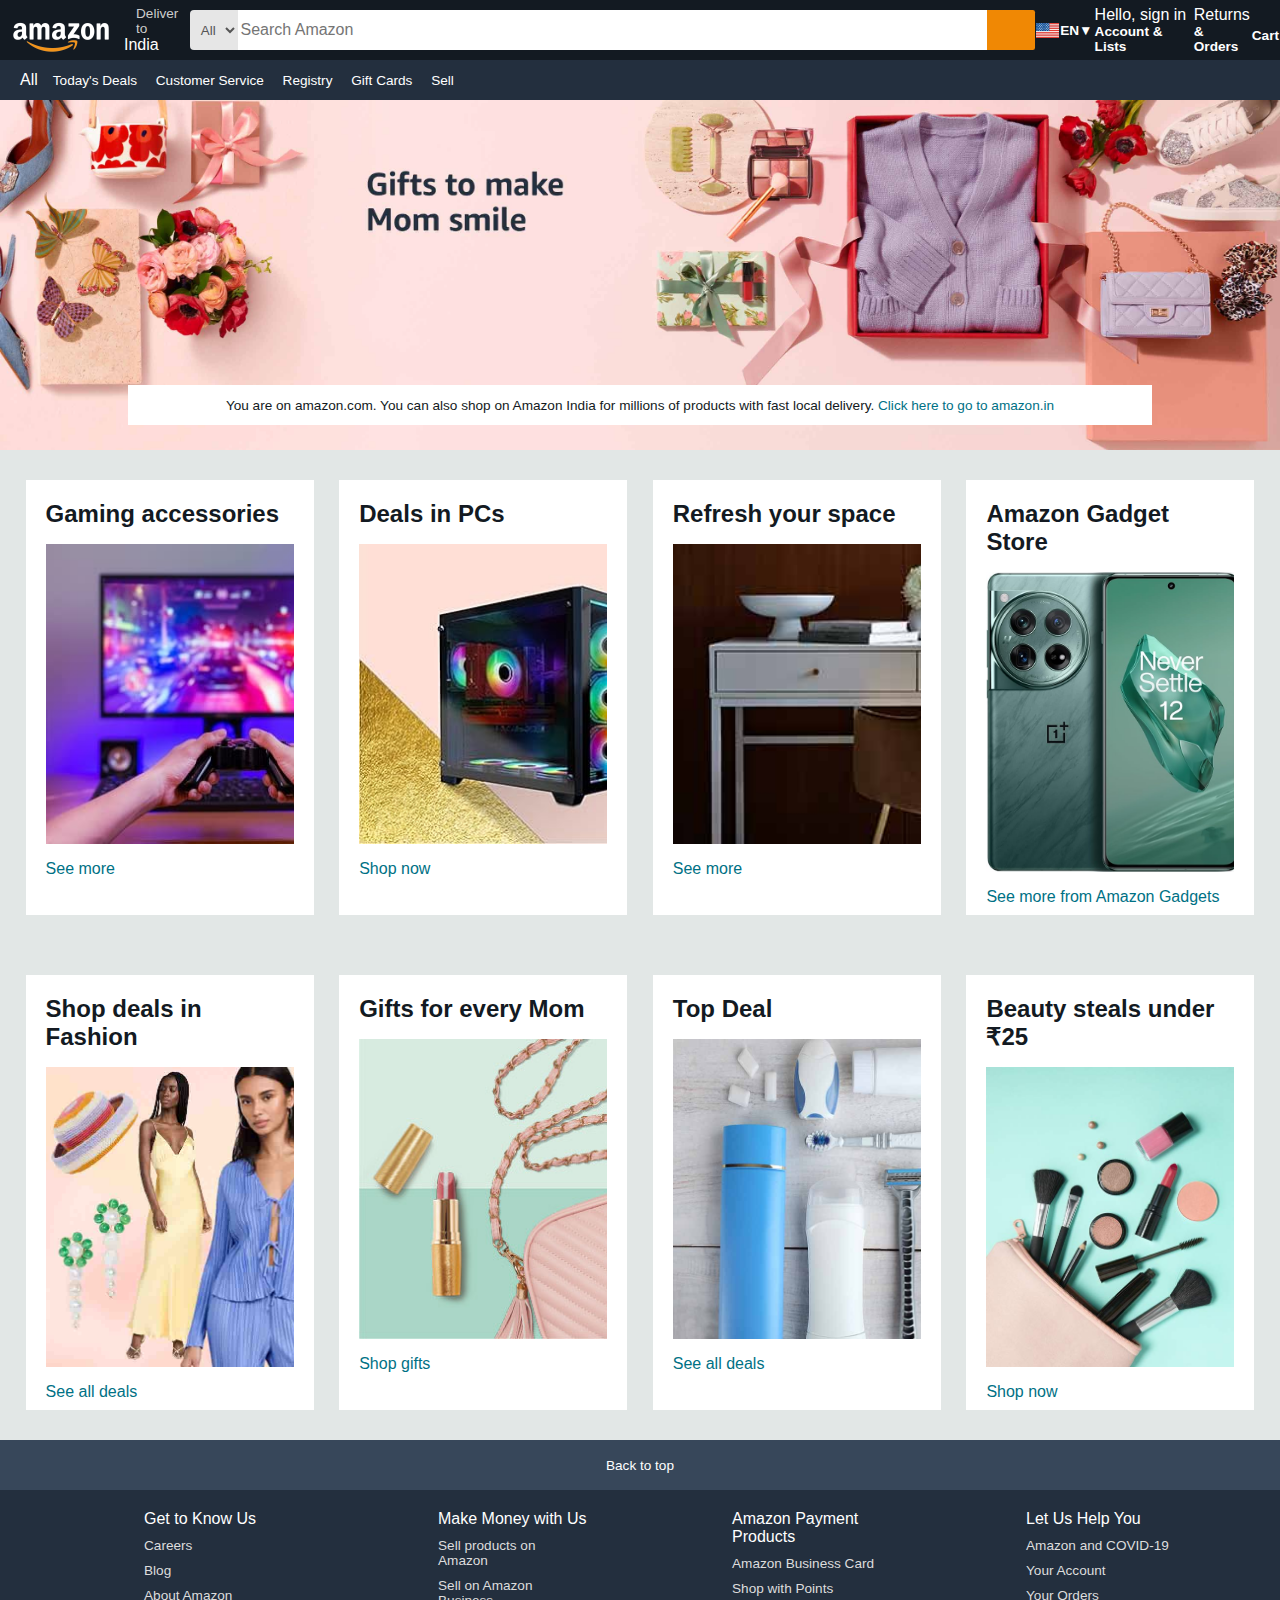
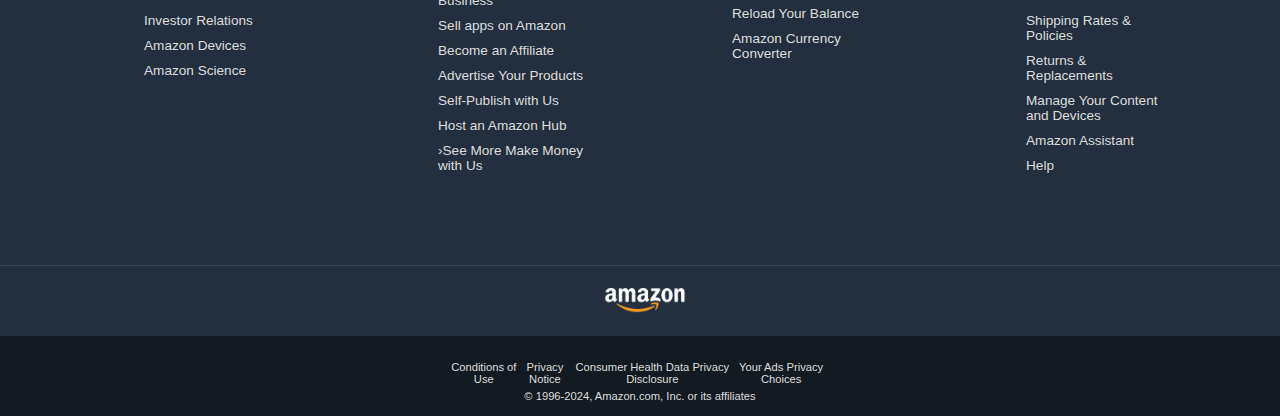
<file: index.htm>
<!DOCTYPE html>
<html lang="en">
<head>
    <meta charset="UTF-8">
    <meta name="viewport" content="width=device-width, initial-scale=1.0">
    <title>Amazon.com. Spend less. Smile more.</title>
    <link rel="stylesheet" href="https://cdnjs.cloudflare.com/ajax/libs/font-awesome/6.5.2/css/all.min.css" integrity="sha512-SnH5WK+bZxgPHs44uWIX+LLJAJ9/2PkPKZ5QiAj6Ta86w+fsb2TkcmfRyVX3pBnMFcV7oQPJkl9QevSCWr3W6A==" crossorigin="anonymous" referrerpolicy="no-referrer" />
    <link rel="stylesheet" href="styles/index.css">
</head>
<body>
    <header>
        <div class="navbar">

            <div class="nav-logo">
                <div class="logo1 border"></div>
            </div>

            <div class="nav-address border">
                <p class="add-first">Deliver to</p>
                <div class="add-icon">
                    <i class="fa-solid fa-location-dot"></i>
                    <p class="add-second">India</p>
                </div>
            </div>

            <div class="nav-search">
                <select class="search-category">
                    <option>All</option>
                </select>
                <input placeholder="Search Amazon" class="search-input">
                <div class="search-icon">
                    <i class="fa-solid fa-magnifying-glass"></i>
                </div>
            </div>

            <div class="nav-region border">
                <div class="flag"></div>
                <p class="nav-second">EN▼</p>
            </div>

            <div class="nav-signin border">
                <p><span>Hello, sign in</span></p>
                <p class="nav-second">Account & Lists</p>
            </div>

            <div class="nav-return border">
                <p><span>Returns</span></p>
                <p class="nav-second">& Orders</p>
            </div>

            <div class="nav-cart border">
                <i class="fa-solid fa-cart-shopping"></i>
                Cart
            </div>

        </div>

        <div class="panel">

            <div class="panel-all">
                <i class="fa-solid fa-bars"></i>
                All
            </div>

            <div class="panel-ops">
                <p>Today's Deals</p>
                <P>Customer Service</P>
                <P>Registry</P>
                <P>Gift Cards</P>
                <P>Sell</P>
            </div>

        </div>
    </header>
    
    <div class="hero-section">

        <div class="hero-msg">
            <p>You are on amazon.com. You can also shop on Amazon India for millions of products with fast local delivery. <a>Click here to go to amazon.in</a></p>
        </div>

    </div>

    <div class="shop-section">

        <div class="box">
            <div class="box-content">
                <h2>Gaming accessories</h2>
                <div class="box-image" style="background-image: url('images/box1_image.jpg');"></div>
                <p>See more</p>
            </div>
        </div>

        <div class="box">
            <div class="box-content">
                <h2>Deals in PCs</h2>
                <div class="box-image" style="background-image: url('images/box2_image.jpg');"></div>
                <p>Shop now</p>
            </div>
        </div>

        <div class="box">
            <div class="box-content">
                <h2>Refresh your space</h2>
                <div class="box-image" style="background-image: url('images/box3_image.jpg');"></div>
                <p>See more</p>
            </div>
        </div>

        <div class="box">
            <div class="box-content">
                <h2>Amazon Gadget Store</h2>
                <div class="box-image" style="background-image: url('images/box4_image.jpg');"></div>
                <p>See more from Amazon Gadgets</p>
            </div>
        </div>

        <div class="box">
            <div class="box-content">
                <h2>Shop deals in Fashion</h2>
                <div class="box-image" style="background-image: url('images/box5_image.jpg');"></div>
                <p>See all deals</p>
            </div>
        </div>

        <div class="box">
            <div class="box-content">
                <h2>Gifts for every Mom</h2>
                <div class="box-image" style="background-image: url('images/box6_image.jpg');"></div>
                <p>Shop gifts</p>
            </div>
        </div>

        <div class="box">
            <div class="box-content">
                <h2>Top Deal</h2>
                <div class="box-image" style="background-image: url('images/box7_image.jpg');"></div>
                <p>See all deals</p>
            </div>
        </div>

        <div class="box">
            <div class="box-content">
                <h2>Beauty steals under ₹25</h2>
                <div class="box-image" style="background-image: url('images/box8_image.jpg');"></div>
                <p>Shop now</p>
            </div>
        </div>

    </div>

    <footer>
        <div class="foot-panel1">
            Back to top
        </div>

        <div class="foot-panel2">
            <ul>
                <p>Get to Know Us</p>
                <a>Careers</a>
                <a>Blog</a>
                <a>About Amazon</a>
                <a>Investor Relations</a>
                <a>Amazon Devices</a>
                <a>Amazon Science</a>
            </ul>
            <ul>
                <p>Make Money with Us</p>
                <a>Sell products on Amazon</a>
                <a>Sell on Amazon Business</a>
                <a>Sell apps on Amazon</a>
                <a>Become an Affiliate</a>
                <a>Advertise Your Products</a>
                <a>Self-Publish with Us</a>
                <a>Host an Amazon Hub</a>
                <a>›See More Make Money with Us</a>
            </ul>
            <ul>
                <p>Amazon Payment Products</p>
                <a>Amazon Business Card</a>
                <a>Shop with Points</a>
                <a>Reload Your Balance</a>
                <a>Amazon Currency Converter</a>
            </ul>
            <ul>
                <p>Let Us Help You</p>
                <a>Amazon and COVID-19</a>
                <a>Your Account</a>
                <a>Your Orders</a>
                <a>Shipping Rates & Policies</a>
                <a>Returns & Replacements</a>
                <a>Manage Your Content and Devices</a>
                <a>Amazon Assistant</a>
                <a>Help</a>
            </ul>
        </div>

        <div class="foot-panel3">
            <div class="logo2"></div>
        </div>

        <div class="foot-panel4">
            <div class="pages">
                <a>Conditions of Use</a>
                <a>Privacy Notice</a>
                <a>Consumer Health Data Privacy Disclosure</a>
                <a>Your Ads Privacy Choices</a>
            </div>

            <div class="copyright">
                © 1996-2024, Amazon.com, Inc. or its affiliates
            </div>
        </div>
    </footer>
</body>
</html>
</file>
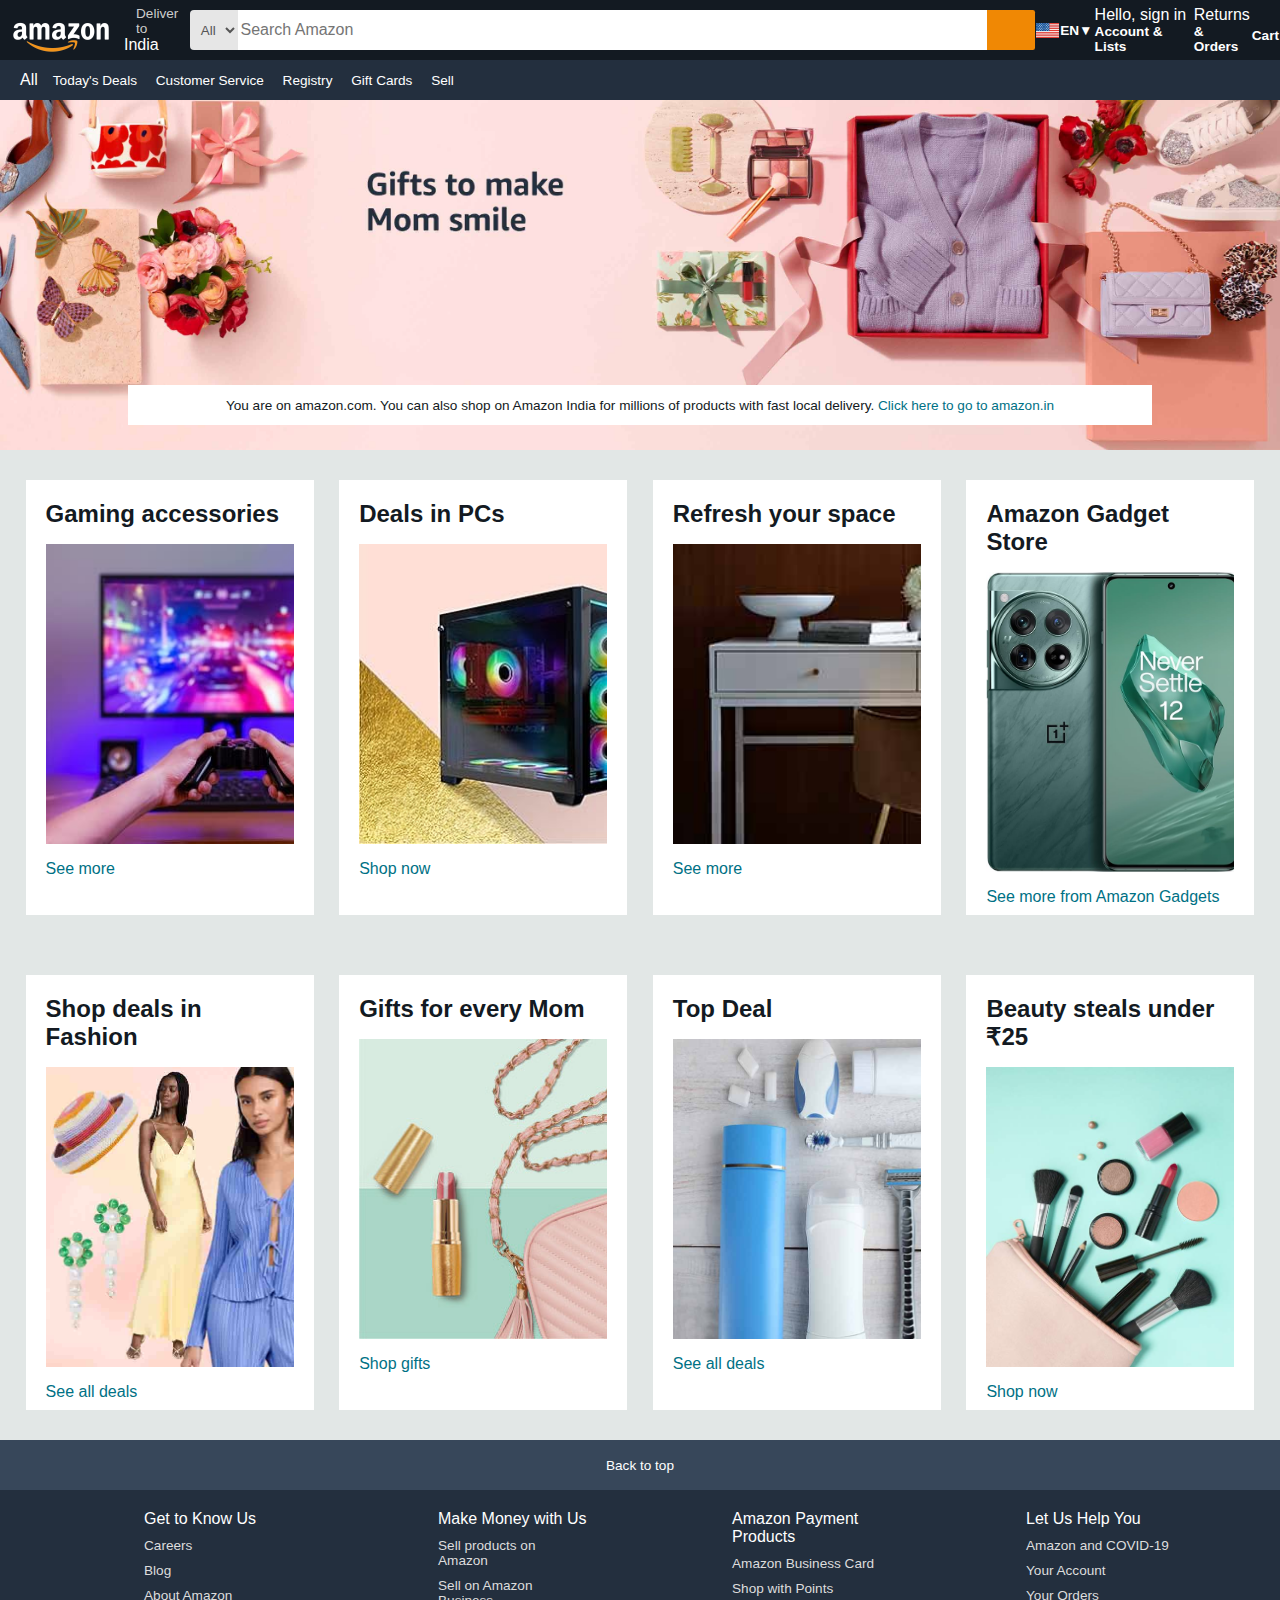
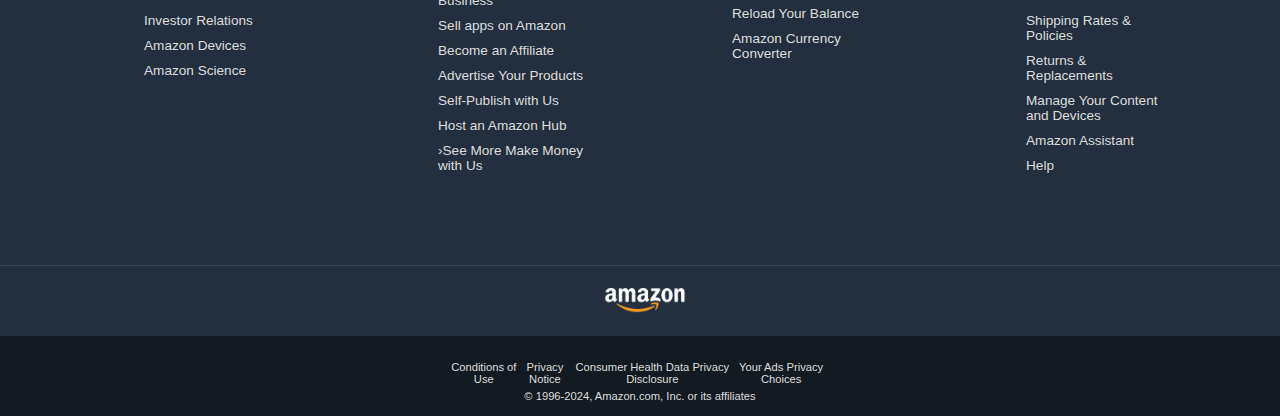
<file: amazon.htm>
<!DOCTYPE html>
<html lang="en">
<head>
    <meta charset="UTF-8">
    <meta name="viewport" content="width=device-width, initial-scale=1.0">
    <title>Amazon</title>
    <link rel="stylesheet" href="https://cdnjs.cloudflare.com/ajax/libs/font-awesome/6.5.2/css/all.min.css" integrity="sha512-SnH5WK+bZxgPHs44uWIX+LLJAJ9/2PkPKZ5QiAj6Ta86w+fsb2TkcmfRyVX3pBnMFcV7oQPJkl9QevSCWr3W6A==" crossorigin="anonymous" referrerpolicy="no-referrer" />
    <link rel="stylesheet" href="styles/amazon.css">
</head>
<body>
    <header>
        <div class="navbar">

            <div class="nav-logo">
                <div class="logo1 border"></div>
            </div>

            <div class="nav-address border">
                <p class="add-first">Deliver to</p>
                <div class="add-icon">
                    <i class="fa-solid fa-location-dot"></i>
                    <p class="add-second">India</p>
                </div>
            </div>

            <div class="nav-search">
                <select class="search-category">
                    <option>All</option>
                </select>
                <input placeholder="Search Amazon" class="search-input">
                <div class="search-icon">
                    <i class="fa-solid fa-magnifying-glass"></i>
                </div>
            </div>

            <div class="nav-region border">
                <div class="flag"></div>
                <p class="nav-second">EN▼</p>
            </div>

            <div class="nav-signin border">
                <p><span>Hello, sign in</span></p>
                <p class="nav-second">Account & Lists</p>
            </div>

            <div class="nav-return border">
                <p><span>Returns</span></p>
                <p class="nav-second">& Orders</p>
            </div>

            <div class="nav-cart border">
                <i class="fa-solid fa-cart-shopping"></i>
                Cart
            </div>

        </div>

        <div class="panel">

            <div class="panel-all">
                <i class="fa-solid fa-bars"></i>
                All
            </div>

            <div class="panel-ops">
                <p>Today's Deals</p>
                <P>Customer Service</P>
                <P>Registry</P>
                <P>Gift Cards</P>
                <P>Sell</P>
            </div>

        </div>
    </header>
    
    <div class="hero-section">

        <div class="hero-msg">
            <p>You are on amazon.com. You can also shop on Amazon India for millions of products with fast local delivery. <a>Click here to go to amazon.in</a></p>
        </div>

    </div>

    <div class="shop-section">

        <div class="box">
            <div class="box-content">
                <h2>Gaming accessories</h2>
                <div class="box-image" style="background-image: url('images/box1_image.jpg');"></div>
                <p>See more</p>
            </div>
        </div>

        <div class="box">
            <div class="box-content">
                <h2>Deals in PCs</h2>
                <div class="box-image" style="background-image: url('images/box2_image.jpg');"></div>
                <p>Shop now</p>
            </div>
        </div>

        <div class="box">
            <div class="box-content">
                <h2>Refresh your space</h2>
                <div class="box-image" style="background-image: url('images/box3_image.jpg');"></div>
                <p>See more</p>
            </div>
        </div>

        <div class="box">
            <div class="box-content">
                <h2>Amazon Gadget Store</h2>
                <div class="box-image" style="background-image: url('images/box4_image.jpg');"></div>
                <p>See more from Amazon Gadgets</p>
            </div>
        </div>

        <div class="box">
            <div class="box-content">
                <h2>Shop deals in Fashion</h2>
                <div class="box-image" style="background-image: url('images/box5_image.jpg');"></div>
                <p>See all deals</p>
            </div>
        </div>

        <div class="box">
            <div class="box-content">
                <h2>Gifts for every Mom</h2>
                <div class="box-image" style="background-image: url('images/box6_image.jpg');"></div>
                <p>Shop gifts</p>
            </div>
        </div>

        <div class="box">
            <div class="box-content">
                <h2>Top Deal</h2>
                <div class="box-image" style="background-image: url('images/box7_image.jpg');"></div>
                <p>See all deals</p>
            </div>
        </div>

        <div class="box">
            <div class="box-content">
                <h2>Beauty steals under ₹25</h2>
                <div class="box-image" style="background-image: url('images/box8_image.jpg');"></div>
                <p>Shop now</p>
            </div>
        </div>

    </div>

    <footer>
        <div class="foot-panel1">
            Back to top
        </div>

        <div class="foot-panel2">
            <ul>
                <p>Get to Know Us</p>
                <a>Careers</a>
                <a>Blog</a>
                <a>About Amazon</a>
                <a>Investor Relations</a>
                <a>Amazon Devices</a>
                <a>Amazon Science</a>
            </ul>
            <ul>
                <p>Make Money with Us</p>
                <a>Sell products on Amazon</a>
                <a>Sell on Amazon Business</a>
                <a>Sell apps on Amazon</a>
                <a>Become an Affiliate</a>
                <a>Advertise Your Products</a>
                <a>Self-Publish with Us</a>
                <a>Host an Amazon Hub</a>
                <a>›See More Make Money with Us</a>
            </ul>
            <ul>
                <p>Amazon Payment Products</p>
                <a>Amazon Business Card</a>
                <a>Shop with Points</a>
                <a>Reload Your Balance</a>
                <a>Amazon Currency Converter</a>
            </ul>
            <ul>
                <p>Let Us Help You</p>
                <a>Amazon and COVID-19</a>
                <a>Your Account</a>
                <a>Your Orders</a>
                <a>Shipping Rates & Policies</a>
                <a>Returns & Replacements</a>
                <a>Manage Your Content and Devices</a>
                <a>Amazon Assistant</a>
                <a>Help</a>
            </ul>
        </div>

        <div class="foot-panel3">
            <div class="logo2"></div>
        </div>

        <div class="foot-panel4">
            <div class="pages">
                <a>Conditions of Use</a>
                <a>Privacy Notice</a>
                <a>Consumer Health Data Privacy Disclosure</a>
                <a>Your Ads Privacy Choices</a>
            </div>

            <div class="copyright">
                © 1996-2024, Amazon.com, Inc. or its affiliates
            </div>
        </div>
    </footer>
</body>
</html>
</file>
<file: styles/index.css>
* {
    margin: 0;
    font-family: Arial;
    border: border-box;
}

.navbar {
    height: 60px;
    background-color: #131A22;
    color: #FFFFFF;
    display: flex;
    align-items: center;
    justify-content: space-evenly;
}

.nav-logo {
    height: 50px;
    width: 120px;
}

.logo1 {
    background-image: url("../images/amazon_logo.png");
    background-size: cover;
    height: 50px;
    width: 120px;
}

.border {
    border: 1.5px solid transparent;
}

.border:hover {
    border: 1.5px solid #FFFFFF;
}

/** box 2 **/
.add-first {
    color: #cccccc;
    font-size: 0.85rem;
    margin-left: 15px;
}

.add-second {
    font-size: 1rem;
    margin-left: 3px;
}

.add-icon {
    display: flex;
    align-items: center;
}

/**  box3 **/
.nav-search {
    display: flex;
    justify-content: space-evenly;
    width:900px;
    height: 40px;
    border-radius: 4px;
}

.search-category {
    width: 55px;
    background-color: #e6e6e6;
    color: #555555;
    text-align: center;
    border-top-left-radius: 4px;
    border-bottom-left-radius: 4px;
    border: none;
    font-weight: 100;
}

.search-input {
    width: 100%;
    font-size: 1rem;
    border: none;
}

.search-icon {
    width: 55px;
    display: flex;
    justify-content: center;
    align-items: center;
    font-size: 1.2rem;
    background-color: #F08804;
    border-top-right-radius: 2.2px;
    border-bottom-right-radius: 2.2px;
    color: #131A22;
}

.nav-search:hover {
    border: 2px solid #F08804;
}

/** box4 **/
.nav-region {
    height: 50px;
    width: 60px;
    display: flex;
    justify-content: space-between;
    align-items: center;
}

.flag {
    background-image: url("../images/region.jpeg");
    background-size: cover;
    height: 15px;
    width: 22.5px;
}

/** box5 **/
span {
    font: 0.7rem;
}

.nav-second {
    font-size: 0.85rem;
    font-weight: 700;
}

/** box7 **/
.nav-cart i {
    font-size: 30px;
}

.nav-cart {
    font-size: 0.85rem;
    font-weight: 700;
}

/** Panel **/
.panel {
    height: 40px;
    padding-left: 20px;
    background-color: #232F3E;
    display: flex;
    color: #FFFFFF;
    align-items: center;
    justify-content: left;
}

.panel-ops p {
    display: inline;
    margin-left: 15px;
}

.panel-ops {
    width: 70%;
    font-size: 0.85rem;
}

/** hero section**/
.hero-section {
    background-image: url("../images/hero_image.jpg");
    background-size: cover;
    height: 350px;
    display: flex;
    justify-content: center;
    align-items: flex-end;
}

.hero-msg {
    background-color: #FFFFFF;
    color: #131A22;
    height: 40px;
    display: flex;
    align-items: center;
    justify-content: center;
    font-size: 0.85rem;
    width: 80%;
    margin-bottom: 25px;
}

.hero-msg a {
    color: #007185;
}

/** shop section **/
.shop-section {
    display: flex;
    flex-wrap: wrap;
    justify-content: space-evenly;
    background-color: #e2e7e6;
}

.box {
    height: 400px;
    width: 22.5%;
    background-color: #FFFFFF;
    padding: 20px 0px 15px;
    margin-top: 30px;
    margin-bottom: 30px;
}

.box-image {
    height: 300px;
    background-size: cover;
    margin-top: 1rem;
    margin-bottom: 1rem;
}

.box-content {
    margin-left: 1.25rem;
    margin-right: 1.25rem;
    color: #131A22;
}

.box-content p {
    color: #007185;
}

/** footer **/
.footer {
    margin-top: 15px;
}

.foot-panel1 {
    background-color: #37475A;
    color: #FFFFFF;
    height: 50px;
    display: flex;
    justify-content: center;
    align-items: center;
    font-size: 0.85rem;
}

.foot-panel2 {
    background-color: #232F3E;
    color: #FFFFFF;
    height: 375px;
    display: flex;
    justify-content: space-evenly;
}

ul {
    margin-top: 20px;
    width: 150px;
}

ul a {
    display: block;
    font-size: 0.85rem;
    margin-top: 10px;
    color: #DDDDDD;
}

.foot-panel3 {
    background-color: #232F3E;
    color: #FFFFFF;
    border-top: 1px solid #3a4553;
    height: 70px;
    display: flex;
    justify-content: center;
    align-items: center;
}

.logo2 {
    background-image: url("../images/amazon_logo.png");
    position: center;
    background-size: cover;
    height: 54px;
    width: 91px;
}

.foot-panel4 {
    background-color: #131A22;
    color: #DDDDDD;
    height: 80px;
    font-size: 0.7rem;
    text-align: center;
}

.pages {
    padding-top: 25px;
    margin-left: 450px;
    margin-right: 450px;
    display: flex;
    justify-content: space-evenly;
}

.copyright {
    padding-top: 5px;
}
</file>
<file: styles/amazon.css>
* {
    margin: 0;
    font-family: Arial;
    border: border-box;
}

.navbar {
    height: 60px;
    background-color: #131A22;
    color: #FFFFFF;
    display: flex;
    align-items: center;
    justify-content: space-evenly;
}

.nav-logo {
    height: 50px;
    width: 120px;
}

.logo1 {
    background-image: url("../images/amazon_logo.png");
    background-size: cover;
    height: 50px;
    width: 120px;
}

.border {
    border: 1.5px solid transparent;
}

.border:hover {
    border: 1.5px solid #FFFFFF;
}

/** box 2 **/
.add-first {
    color: #cccccc;
    font-size: 0.85rem;
    margin-left: 15px;
}

.add-second {
    font-size: 1rem;
    margin-left: 3px;
}

.add-icon {
    display: flex;
    align-items: center;
}

/**  box3 **/
.nav-search {
    display: flex;
    justify-content: space-evenly;
    width:900px;
    height: 40px;
    border-radius: 4px;
}

.search-category {
    width: 55px;
    background-color: #e6e6e6;
    color: #555555;
    text-align: center;
    border-top-left-radius: 4px;
    border-bottom-left-radius: 4px;
    border: none;
    font-weight: 100;
}

.search-input {
    width: 100%;
    font-size: 1rem;
    border: none;
}

.search-icon {
    width: 55px;
    display: flex;
    justify-content: center;
    align-items: center;
    font-size: 1.2rem;
    background-color: #F08804;
    border-top-right-radius: 2.2px;
    border-bottom-right-radius: 2.2px;
    color: #131A22;
}

.nav-search:hover {
    border: 2px solid #F08804;
}

/** box4 **/
.nav-region {
    height: 50px;
    width: 60px;
    display: flex;
    justify-content: space-between;
    align-items: center;
}

.flag {
    background-image: url("../images/region.jpeg");
    background-size: cover;
    height: 15px;
    width: 22.5px;
}

/** box5 **/
span {
    font: 0.7rem;
}

.nav-second {
    font-size: 0.85rem;
    font-weight: 700;
}

/** box7 **/
.nav-cart i {
    font-size: 30px;
}

.nav-cart {
    font-size: 0.85rem;
    font-weight: 700;
}

/** Panel **/
.panel {
    height: 40px;
    padding-left: 20px;
    background-color: #232F3E;
    display: flex;
    color: #FFFFFF;
    align-items: center;
    justify-content: left;
}

.panel-ops p {
    display: inline;
    margin-left: 15px;
}

.panel-ops {
    width: 70%;
    font-size: 0.85rem;
}

/** hero section**/
.hero-section {
    background-image: url("../images/hero_image.jpg");
    background-size: cover;
    height: 350px;
    display: flex;
    justify-content: center;
    align-items: flex-end;
}

.hero-msg {
    background-color: #FFFFFF;
    color: #131A22;
    height: 40px;
    display: flex;
    align-items: center;
    justify-content: center;
    font-size: 0.85rem;
    width: 80%;
    margin-bottom: 25px;
}

.hero-msg a {
    color: #007185;
}

/** shop section **/
.shop-section {
    display: flex;
    flex-wrap: wrap;
    justify-content: space-evenly;
    background-color: #e2e7e6;
}

.box {
    height: 400px;
    width: 22.5%;
    background-color: #FFFFFF;
    padding: 20px 0px 15px;
    margin-top: 30px;
    margin-bottom: 30px;
}

.box-image {
    height: 300px;
    background-size: cover;
    margin-top: 1rem;
    margin-bottom: 1rem;
}

.box-content {
    margin-left: 1.25rem;
    margin-right: 1.25rem;
    color: #131A22;
}

.box-content p {
    color: #007185;
}

/** footer **/
.footer {
    margin-top: 15px;
}

.foot-panel1 {
    background-color: #37475A;
    color: #FFFFFF;
    height: 50px;
    display: flex;
    justify-content: center;
    align-items: center;
    font-size: 0.85rem;
}

.foot-panel2 {
    background-color: #232F3E;
    color: #FFFFFF;
    height: 375px;
    display: flex;
    justify-content: space-evenly;
}

ul {
    margin-top: 20px;
    width: 150px;
}

ul a {
    display: block;
    font-size: 0.85rem;
    margin-top: 10px;
    color: #DDDDDD;
}

.foot-panel3 {
    background-color: #232F3E;
    color: #FFFFFF;
    border-top: 1px solid #3a4553;
    height: 70px;
    display: flex;
    justify-content: center;
    align-items: center;
}

.logo2 {
    background-image: url("../images/amazon_logo.png");
    position: center;
    background-size: cover;
    height: 54px;
    width: 91px;
}

.foot-panel4 {
    background-color: #131A22;
    color: #DDDDDD;
    height: 80px;
    font-size: 0.7rem;
    text-align: center;
}

.pages {
    padding-top: 25px;
    margin-left: 450px;
    margin-right: 450px;
    display: flex;
    justify-content: space-evenly;
}

.copyright {
    padding-top: 5px;
}
</file>
